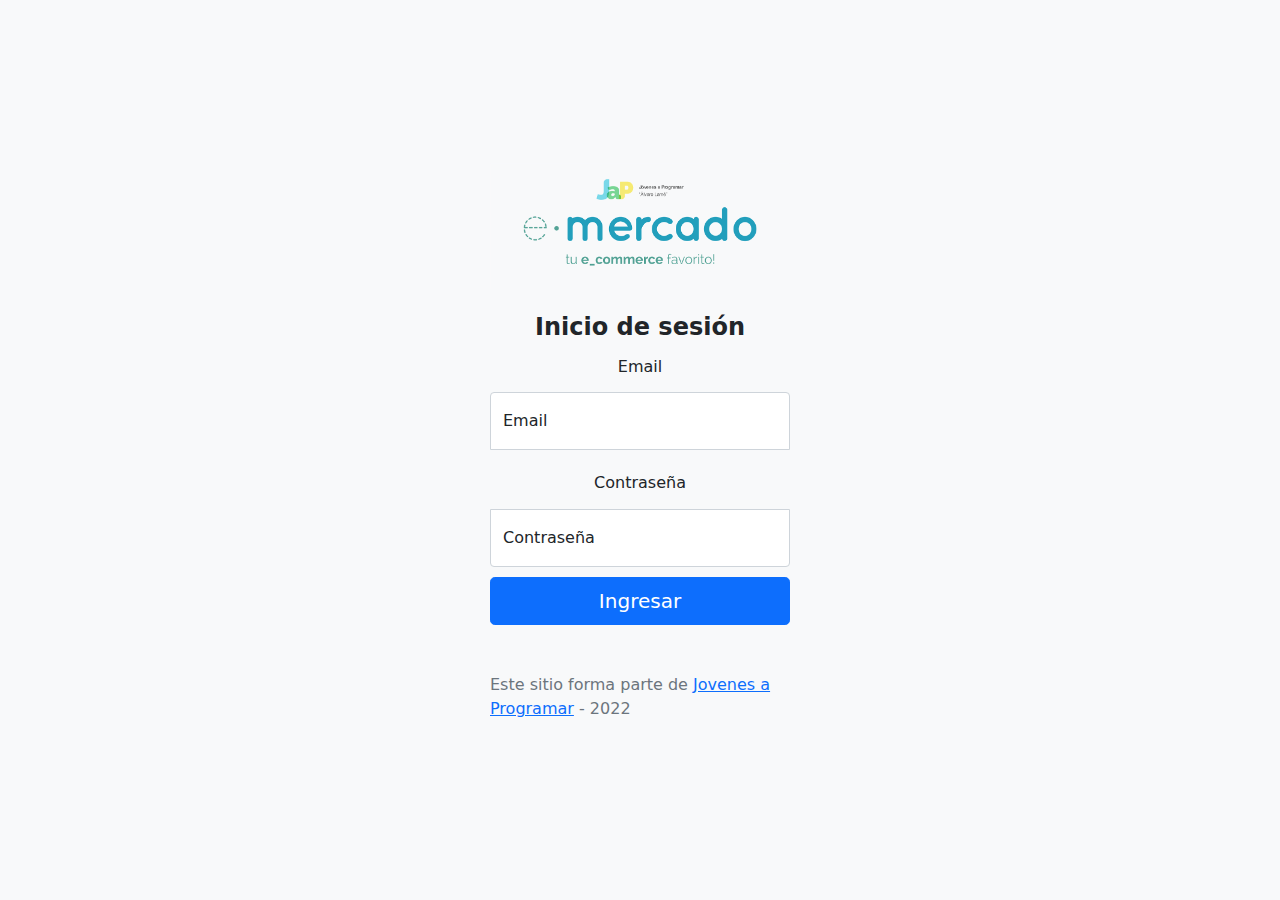
<file: index.html>
<!DOCTYPE html>
<html lang="es">

<head>
  <meta http-equiv="Content-Type" content="text/html; charset=UTF-8">
  <meta name="viewport" content="width=device-width, initial-scale=1, shrink-to-fit=no">
  <!-- <meta name="google-signin-client_id" content="1010575077311-tjocaualuc9atj0fv2v8um5gou06j1lo.apps.googleusercontent.com"> -->

  <title>eMercado - Todo lo que busques está aquí</title>

  <link href="https://fonts.googleapis.com/css?family=Raleway:300,300i,400,400i,700,700i,900,900i" rel="stylesheet">
  <link href="css/bootstrap.min.css" rel="stylesheet">
  <link href="css/login.css" rel="stylesheet">
  <script src="https://apis.google.com/js/platform.js" async defer></script>
</head>

<body>
    <main class="form-signin">
        <form>
          <img class="mb-4" src="img/login.png" alt="" width="300em">
          <h1 class="h4 mb-3 fw-bold text-center">Inicio de sesión</h1>
      
          <h1 class="h6 mb-3 fw-normal text-center">Email</h1>
          <div class="form-floating">
            
            <input type="email" class="form-control input-sm" id="floatingInput" placeholder="name@example.com" onfocusout="emailCheck()">
            <label for="floatingInput">Email</label>
          </div>
          <br/>
          <h1 class="h6 mb-3 fw-normal text-center">Contraseña</h1>
          <div class="form-floating">
            <input type="password" class="form-control input-sm" id="floatingPassword" placeholder="Password" onfocusout="pwdCheck()">
            <label for="floatingPassword">Contraseña</label>
          </div>

          <button class="w-100 btn btn-lg btn-primary" type = 'button' id="subButton">Ingresar</button>
          <!-- <div class="g-signin2" data-onsuccess="onSignIn"></div> -->

          
        </form>
        <p class="mt-5 text-left text-muted">Este sitio forma parte de <a href="https://jovenesaprogramar.edu.uy/" target="_blank">Jovenes a Programar</a> -
            2022</p>
      </main>

  <script src="js/bootstrap.bundle.min.js"></script>
  <script src="js/index.js"></script>
</body>

</html>
</file>
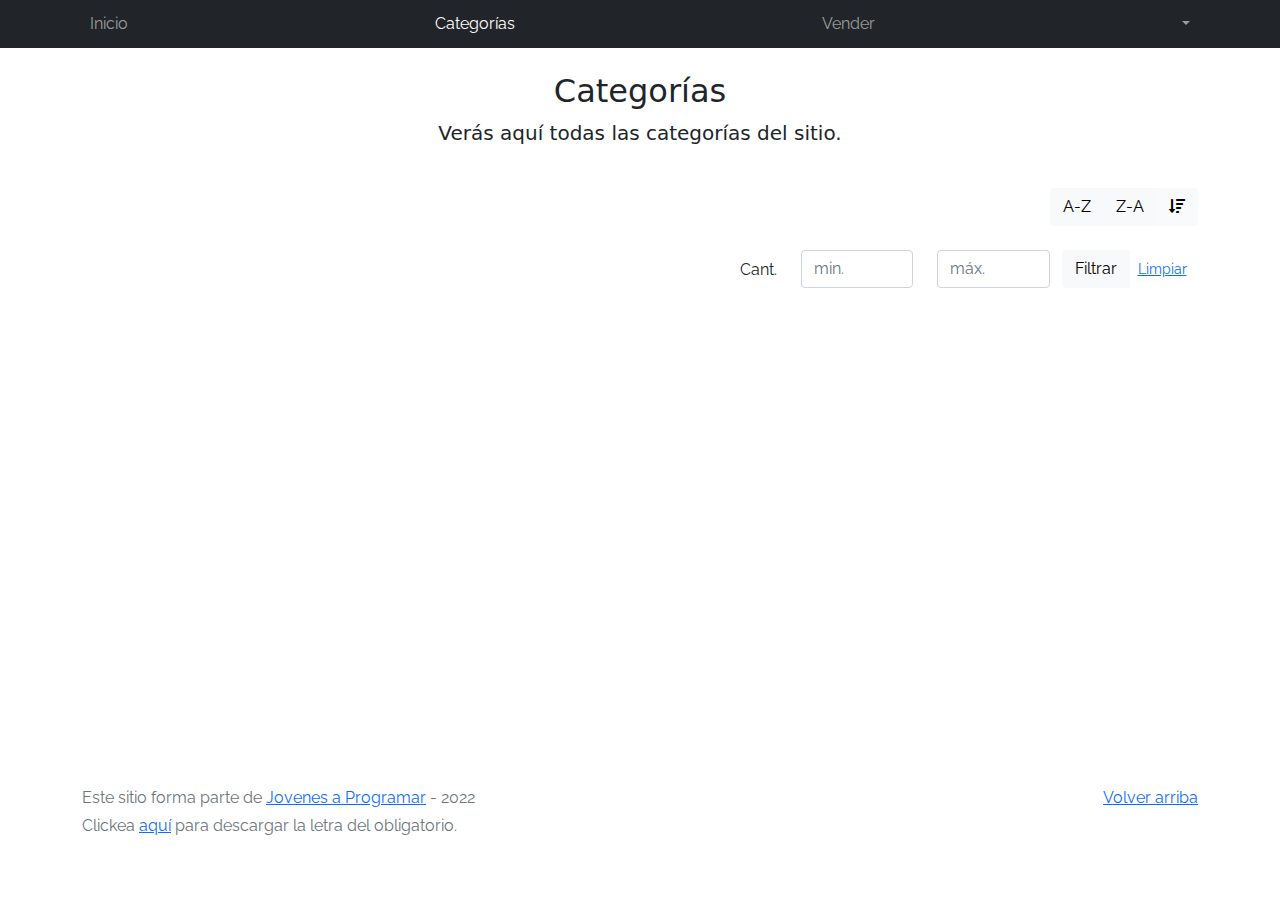
<file: categories.html>
<!DOCTYPE html>
<html lang="es">

<head>
  <meta http-equiv="Content-Type" content="text/html; charset=UTF-8">
  <meta name="viewport" content="width=device-width, initial-scale=1, shrink-to-fit=no">
  <title>eMercado - Todo lo que busques está aquí</title>

  <link href="https://fonts.googleapis.com/css?family=Raleway:300,300i,400,400i,700,700i,900,900i" rel="stylesheet">
  <link href="css/font-awesome.min.css" rel="stylesheet">
  <link href="css/bootstrap.min.css" rel="stylesheet">
  <link href="css/styles.css" rel="stylesheet">
</head>

<body>
  <nav class="navbar navbar-expand-lg navbar-dark bg-dark p-1">
    <div class="container">
      <button class="navbar-toggler" type="button" data-bs-toggle="collapse" data-bs-target="#navbarNav"
        aria-controls="navbarNav" aria-expanded="false" aria-label="Toggle navigation">
        <span class="navbar-toggler-icon"></span>
      </button>
      <div class="collapse navbar-collapse" id="navbarNav">
        <ul class="navbar-nav w-100 justify-content-between">
          <li class="nav-item">
            <a class="nav-link" href="index2.html">Inicio</a>
          </li>
          <li class="nav-item">
            <a class="nav-link active" href="categories.html">Categorías</a>
          </li>
          <li class="nav-item">
            <a class="nav-link" href="sell.html">Vender</a>
          </li>
          <li class="nav-item">
            <button class="navbar-toggler" type="button" data-bs-toggle="collapse" data-bs-target="#navbarNavDarkDropdown" aria-controls="navbarNavDarkDropdown" aria-expanded="false" aria-label="Toggle navigation">
              <span class="navbar-toggler-icon"></span>
            </button>
            <div class="justify-content-end" id="navbarNavDarkDropdown">
              <ul class="navbar-nav">
                  <li class="nav-item dropdown">
                  <a class="nav-link dropdown-toggle" href="#" id="userMenuLink" role="button" data-bs-toggle="dropdown" aria-expanded="false"></a>
                  <ul class="dropdown-menu dropdown-menu-dark " aria-labelledby="userMenuLink">
                      <li><a class="dropdown-item" >Mi carrito</a></li>
                      <li><a class="dropdown-item" >Perfil</a></li>
                      <li><a class="dropdown-item" onclick="logout()" >Cerrar sesión</a></li>
                  </ul>
                  </li>
              </ul>
            </div>
          </li>
        </ul>
      </div>
    </div>
  </nav>
  <main class="pb-5">
    <div class="text-center p-4">
      <h2>Categorías</h2>
      <p class="lead">Verás aquí todas las categorías del sitio.</p>
    </div>
    <div class="container">
      <div class="row">
        <div class="col text-end">
          <div class="btn-group btn-group-toggle mb-4" data-bs-toggle="buttons">
            <input type="radio" class="btn-check" name="options" id="sortAsc">
            <label class="btn btn-light" for="sortAsc">A-Z</label>
            <input type="radio" class="btn-check" name="options" id="sortDesc">
            <label class="btn btn-light" for="sortDesc">Z-A</label>
            <input type="radio" class="btn-check" name="options" id="sortByCount" checked>
            <label class="btn btn-light" for="sortByCount"><i class="fas fa-sort-amount-down mr-1"></i></label>
          </div>
        </div>
      </div>
      <div class="row">
        <div class="col-lg-6 offset-lg-6 col-md-12 mb-1 container">
          <div class="row container p-0 m-0">
            <div class="col">
              <p class="font-weight-normal text-end my-2">Cant.</p>
            </div>
            <div class="col">
              <input class="form-control" type="number" placeholder="min." id="rangeFilterCountMin">
            </div>
            <div class="col">
              <input class="form-control" type="number" placeholder="máx." id="rangeFilterCountMax">
            </div>
            <div class="col-3 p-0">
              <div class="btn-group" role="group">
                <button class="btn btn-light btn-block" id="rangeFilterCount">Filtrar</button>
                <button class="btn btn-link btn-sm" id="clearRangeFilter">Limpiar</button>
              </div>
            </div>
          </div>
        </div>
      </div>
      <div class="row">
        <div class="list-group" id="cat-list-container">
        </div>
      </div>
    </div>
  </main>
  <footer class="text-muted">
    <div class="container">
      <p class="float-end">
        <a href="#">Volver arriba</a>
      </p>
      <p>Este sitio forma parte de <a href="https://jovenesaprogramar.edu.uy/" target="_blank">Jovenes a Programar</a> -
        2022</p>
      <p>Clickea <a target="_blank" href="Letra.pdf">aquí</a> para descargar la letra del obligatorio.</p>
    </div>
  </footer>
  <div id="spinner-wrapper">
    <div class="lds-ring">
      <div></div>
      <div></div>
      <div></div>
      <div></div>
    </div>
  </div>
  <script src="js/bootstrap.bundle.min.js"></script>
  <script src="js/init.js"></script>
  <script src="js/categories.js"></script>
</body>

</html>
</file>
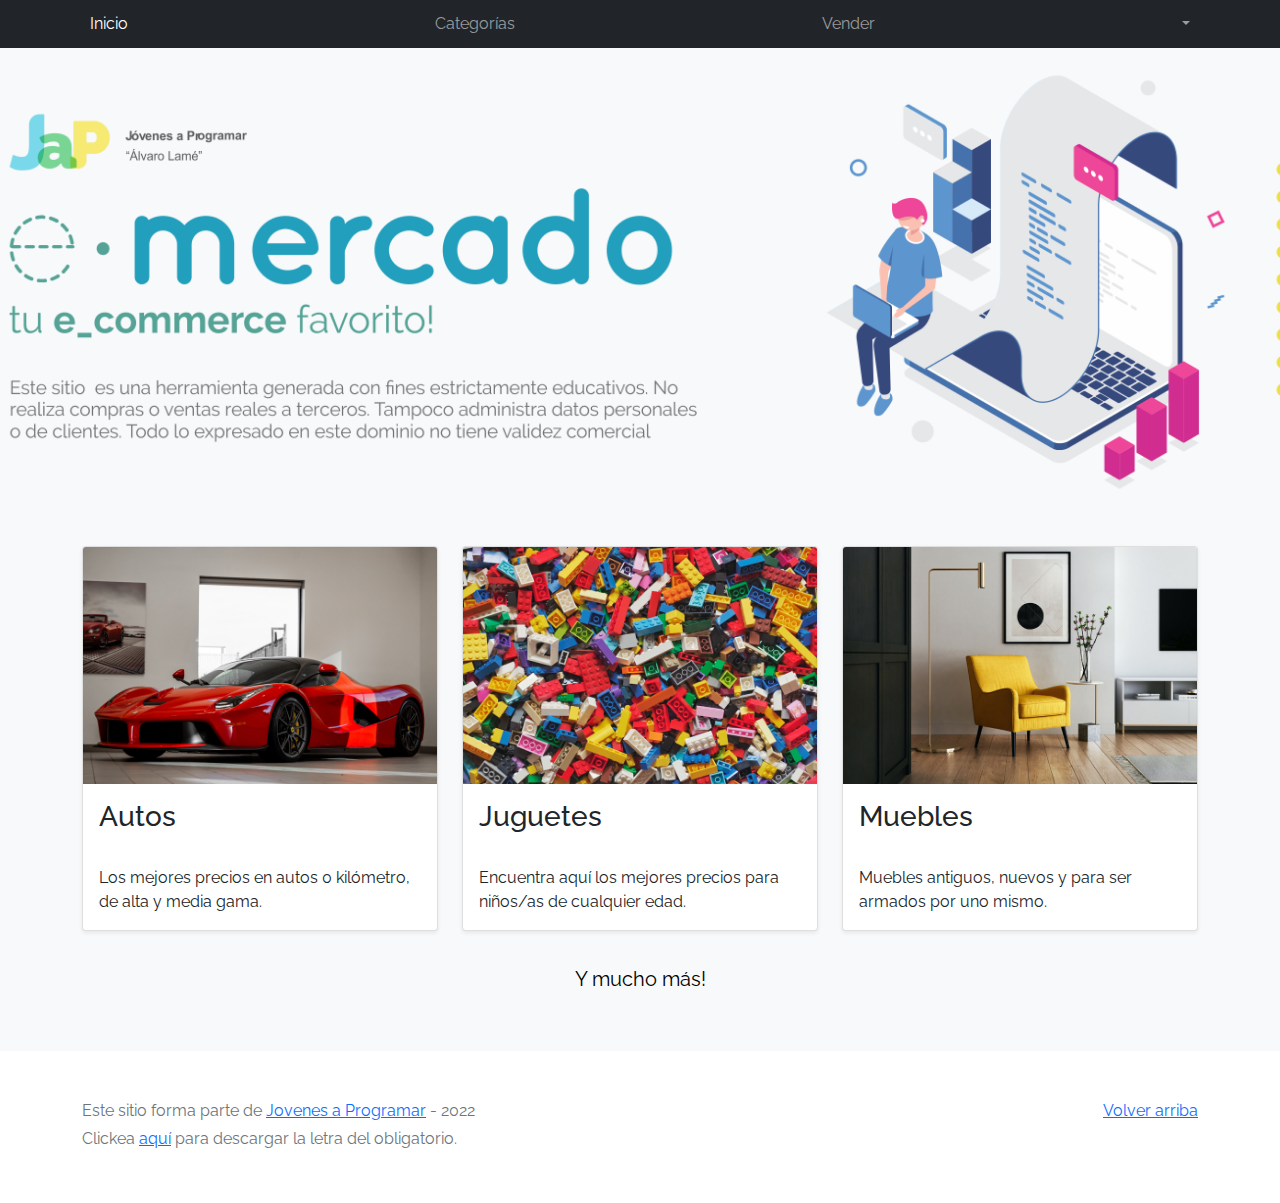
<file: index2.html>
<!DOCTYPE html>
<html lang="es">

<head>
  <meta http-equiv="Content-Type" content="text/html; charset=UTF-8">
  <meta name="viewport" content="width=device-width, initial-scale=1, shrink-to-fit=no">
  <title>eMercado - Todo lo que busques está aquí</title>

  <link href="https://fonts.googleapis.com/css?family=Raleway:300,300i,400,400i,700,700i,900,900i" rel="stylesheet">
  <link href="css/bootstrap.min.css" rel="stylesheet">
  <link href="css/styles.css" rel="stylesheet">
</head>

<body>
  <nav class="navbar navbar-expand-lg navbar-dark bg-dark p-1 ">
    <div class="container ">
      <button class="navbar-toggler" type="button" data-bs-toggle="collapse" data-bs-target="#navbarNav"
        aria-controls="navbarNav" aria-expanded="false" aria-label="Toggle navigation">
        <span class="navbar-toggler-icon"></span>
      </button>
      <div class="collapse navbar-collapse" id="navbarNav">
        <ul class="navbar-nav w-100 justify-content-between">
          <li class="nav-item">
            <a class="nav-link active" href="index2.html">Inicio</a>
          </li>
          <li class="nav-item">
            <a class="nav-link" href="categories.html">Categorías</a>
          </li>
          <li class="nav-item">
            <a class="nav-link" href="sell.html">Vender</a>
          </li>
          <li>
            <button class="navbar-toggler" type="button" data-bs-toggle="collapse" data-bs-target="#navbarNavDarkDropdown" aria-controls="navbarNavDarkDropdown" aria-expanded="false" aria-label="Toggle navigation">
              <span class="navbar-toggler-icon"></span>
            </button>
            <div class="justify-content-end" id="navbarNavDarkDropdown">
              <ul class="navbar-nav">
                  <li class="nav-item dropdown">
                  <a class="nav-link dropdown-toggle" href="#" id="userMenuLink" role="button" data-bs-toggle="dropdown" aria-expanded="false"></a>
                  <ul class="dropdown-menu dropdown-menu-dark " aria-labelledby="userMenuLink">
                      <li><a class="dropdown-item" data-bs-toggle="modal" data-bs-target="#exampleModal" id="userCart" >Mi carrito</a></li>
                      <li><a class="dropdown-item" >Perfil</a></li>
                      <li><a class="dropdown-item" onclick="logout()" >Cerrar sesión</a></li>
                  </ul>
                  </li>
              </ul>
            </div>
          </li>
        </ul>
      </div>
    </div>
  </nav>
    
  <!-- MODAL CARRITO DE COMPRAS -->
  <div class="modal fade" id="exampleModal" tabindex="-1" aria-labelledby="exampleModalLabel" aria-hidden="true">
    <div class="modal-dialog">
      <div class="modal-content">
        <div class="modal-header">
          <h5 class="modal-title text-center" id="exampleModalLabel">Carrito de Compras</h5>
          <button type="button" class="btn-close" data-bs-dismiss="modal" aria-label="Close"></button>
        </div>
        <div class="modal-body">
          <h6>Articulos a comprar</h6>
          <table class="table">
            <thead>
              <tr class="thead-dark">
                <th scope="col"></th>
                <th scope="col">Nombre</th>
                <th scope="col">Costo</th>
                <th scope="col">Cantidad</th>
                <th scope="col">Subtotal</th>
              </tr>
            </thead>
            <tbody id="cartProductsTable">
              <!-- PRODUCTOS A COMPRAR DE USUARIO-->
            </tbody>
        </table>
        <br>
        <h6>Tipo de envio</h6>
        <div class="form-check">
          <input class="form-check-input" type="radio" name="exampleRadios" id="exampleRadios1" value="option1" checked>
          <label class="form-check-label" for="exampleRadios1">
            Premium 2 a 5 días (15%)
          </label>
        </div>
        <div class="form-check">
          <input class="form-check-input" type="radio" name="exampleRadios" id="exampleRadios2" value="option2">
          <label class="form-check-label" for="exampleRadios2">
            Express 5 a 8 días (7%)
          </label>
        </div>
        <div class="form-check">
          <input class="form-check-input" type="radio" name="exampleRadios" id="exampleRadios3" value="option3">
          <label class="form-check-label" for="exampleRadios3">
            Standard 12 a 15 días (5%)
          </label>
        </div>
        <br>
        <h6>Dirección de Envío</h6>
          <form>
            <div class="form-row">
              <div class="form-group col-md-6">
                <label for="inputEmail4">Calle</label>
                <input type="email" class="form-control" id="inputEmail4" placeholder="Bvar XXXXX">
              </div>
              <div class="form-group col-md-6">
                <label for="inputPassword4">Número</label>
                <input type="number" class="form-control" id="inputPassword4" placeholder="1234">
              </div>
            </div>
            <div class="form-group col-md-6">
              <label for="inputAddress">Esquina</label>
              <input type="text" class="form-control" id="inputAddress" placeholder="Av XXXX">
            </div>

          </form>

        </div>
        <div class="modal-footer">
          <button type="button" class="btn btn-secondary" data-bs-dismiss="modal">Volver</button>
          <button type="button" class="btn btn-primary" onclick="Swal.fire(
            'Compras realizadas!',
            'Muchas gracias!',
            'success'
          )">Confirmar</button>
        </div>
      </div>
    </div>
  </div>

  
  <main>
    <div class="jumbotron text-center"></div>
    <div class="album py-5 bg-light">
      <div class="container">
        <div class="row">
          <div class="col-md-4">
            <div class="card mb-4 shadow-sm custom-card cursor-active" id="autos">
              <img class="bd-placeholder-img card-img-top" src="img/cars_index.jpg"
                alt="Imgagen representativa de la categoría 'Autos'">
              <h3 class="m-3">Autos</h3>
              <div class="card-body">
                <p class="card-text">Los mejores precios en autos 0 kilómetro, de alta y media gama.</p>
              </div>
            </div>
          </div>
          <div class="col-md-4">
            <div class="card mb-4 shadow-sm custom-card cursor-active" id="juguetes">
              <img class="bd-placeholder-img card-img-top" src="img/toys_index.jpg"
                alt="Imgagen representativa de la categoría 'Juguetes'">
              <h3 class="m-3">Juguetes</h3>
              <div class="card-body">
                <p class="card-text">Encuentra aquí los mejores precios para niños/as de cualquier edad.</p>
              </div>
            </div>
          </div>
          <div class="col-md-4">
            <div class="card mb-4 shadow-sm custom-card cursor-active" id="muebles">
              <img class="bd-placeholder-img card-img-top" src="img/furniture_index.jpg"
                alt="Imgagen representativa de la categoría 'Muebles'">
              <h3 class="m-3">Muebles</h3>
              <div class="card-body">
                <p class="card-text">Muebles antiguos, nuevos y para ser armados por uno mismo.</p>
              </div>
            </div>
          </div>
        </div>
        <div class="row">
          <a class="btn btn-light btn-lg btn-block" href="categories.html">Y mucho más!</a>
        </div>
      </div>
    </div>
  </main>
  <footer class="text-muted">
    <div class="container">
      <p class="float-end">
        <a href="#">Volver arriba</a>
      </p>
      <p>Este sitio forma parte de <a href="https://jovenesaprogramar.edu.uy/" target="_blank">Jovenes a Programar</a> -
        2022</p>
      <p>Clickea <a target="_blank" href="Letra.pdf">aquí</a> para descargar la letra del obligatorio.</p>
    </div>
  </footer>
  <script src="js/bootstrap.bundle.min.js"></script>
  <script src="js/sweetalert2.all.min.js"></script>
  <script src="js/index2.js"></script>
  <script src="js/init.js"></script>
</body>

</html>
</file>
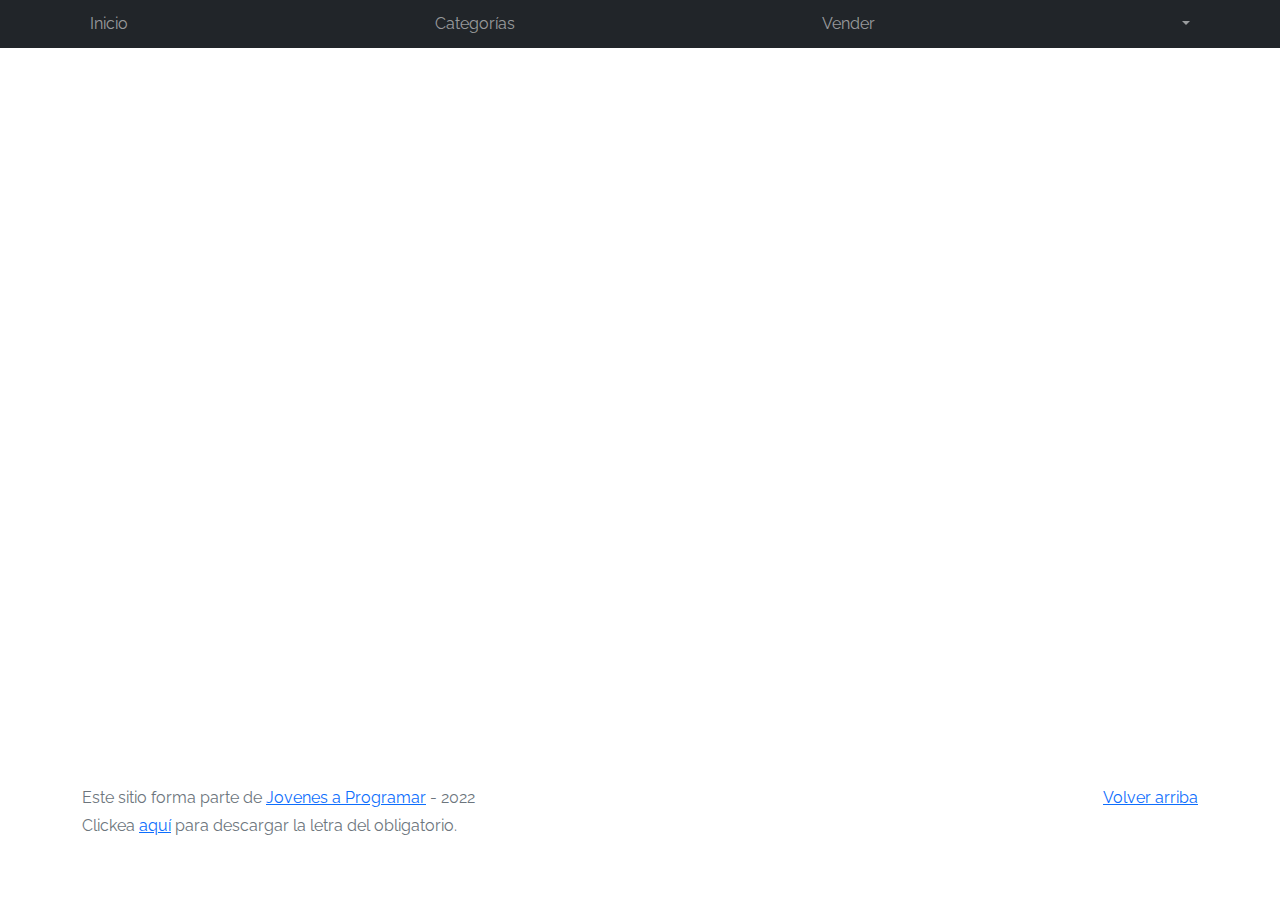
<file: product-info.html>
<!DOCTYPE html>
<html lang="es">

<head>
  <meta http-equiv="Content-Type" content="text/html; charset=UTF-8">
  <meta name="viewport" content="width=device-width, initial-scale=1, shrink-to-fit=no">
  <title>eMercado - Todo lo que busques está aquí</title>

  <link href="https://fonts.googleapis.com/css?family=Raleway:300,300i,400,400i,700,700i,900,900i" rel="stylesheet">
  <link href="css/font-awesome.min.css" rel="stylesheet">
  <link href="css/bootstrap.min.css" rel="stylesheet">
  <link href="css/styles.css" rel="stylesheet">
</head>

<body>
  <nav class="navbar navbar-expand-lg navbar-dark bg-dark p-1">
    <div class="container">
      <button class="navbar-toggler" type="button" data-bs-toggle="collapse" data-bs-target="#navbarNav"
        aria-controls="navbarNav" aria-expanded="false" aria-label="Toggle navigation">
        <span class="navbar-toggler-icon"></span>
      </button>
      <div class="collapse navbar-collapse" id="navbarNav">
        <ul class="navbar-nav w-100 justify-content-between">
          <li class="nav-item">
            <a class="nav-link" href="index.html">Inicio</a>
          </li>
          <li class="nav-item">
            <a class="nav-link" href="categories.html">Categorías</a>
          </li>
          <li class="nav-item">
            <a class="nav-link" href="sell.html">Vender</a>
          </li>
          <li class="nav-item">
            <button class="navbar-toggler" type="button" data-bs-toggle="collapse" data-bs-target="#navbarNavDarkDropdown" aria-controls="navbarNavDarkDropdown" aria-expanded="false" aria-label="Toggle navigation">
              <span class="navbar-toggler-icon"></span>
            </button>
            <div class="justify-content-end" id="navbarNavDarkDropdown">
              <ul class="navbar-nav">
                  <li class="nav-item dropdown">
                  <a class="nav-link dropdown-toggle" href="#" id="userMenuLink" role="button" data-bs-toggle="dropdown" aria-expanded="false"></a>
                  <ul class="dropdown-menu dropdown-menu-dark " aria-labelledby="userMenuLink">
                    <li><a class="dropdown-item" data-bs-toggle="modal" data-bs-target="#exampleModal" id="userCart" >Mi carrito</a></li>
                    <li><a class="dropdown-item" >Perfil</a></li>
                      <li><a class="dropdown-item" onclick="logout()" >Cerrar sesión</a></li>
                  </ul>
                  </li>
              </ul>
            </div>
          </li>
        </ul>
      </div>
    </div>
  </nav>

  <!-- MODAL CARRITO DE COMPRAS -->
  <div class="modal fade" id="exampleModal" tabindex="-1" aria-labelledby="exampleModalLabel" aria-hidden="true">
    <div class="modal-dialog">
      <div class="modal-content">
        <div class="modal-header">
          <h5 class="modal-title text-center" id="exampleModalLabel">Carrito de Compras</h5>
          <button type="button" class="btn-close" data-bs-dismiss="modal" aria-label="Close"></button>
        </div>
        <div class="modal-body">
          <h6>Articulos a comprar</h6>
          <table class="table">
            <thead>
              <tr class="thead-dark">
                <th scope="col"></th>
                <th scope="col">Nombre</th>
                <th scope="col">Costo</th>
                <th scope="col">Cantidad</th>
                <th scope="col">Subtotal</th>
              </tr>
            </thead>
            <tbody id="cartProductsTable">
              <!-- PRODUCTOS A COMPRAR DE USUARIO-->
            </tbody>
        </table>
        <br>

        <h6>Tipo de envio</h6>
        <div class="form-check">
          <input class="form-check-input" type="radio" name="exampleRadios" id="exampleRadios1" value="option1" checked>
          <label class="form-check-label" for="exampleRadios1">
            Premium 2 a 5 días (15%)
          </label>
        </div>
        <div class="form-check">
          <input class="form-check-input" type="radio" name="exampleRadios" id="exampleRadios2" value="option2">
          <label class="form-check-label" for="exampleRadios2">
            Express 5 a 8 días (7%)
          </label>
        </div>
        <div class="form-check">
          <input class="form-check-input" type="radio" name="exampleRadios" id="exampleRadios3" value="option3">
          <label class="form-check-label" for="exampleRadios3">
            Standard 12 a 15 días (5%)
          </label>
        </div>
        <br>
        <h6>Dirección de Envío</h6>
          <form>
            <div class="form-row">
              <div class="form-group col-md-6">
                <label for="inputEmail4">Calle</label>
                <input type="email" class="form-control" id="inputEmail4" placeholder="Bvar XXXXX">
              </div>
              <div class="form-group col-md-6">
                <label for="inputPassword4">Número</label>
                <input type="number" class="form-control" id="inputPassword4" placeholder="1234">
              </div>
            </div>
            <div class="form-group col-md-6">
              <label for="inputAddress">Esquina</label>
              <input type="text" class="form-control" id="inputAddress" placeholder="Av XXXX">
            </div>

          </form>

        </div>
        <div class="modal-footer">
          <button type="button" class="btn btn-secondary" data-bs-dismiss="modal">Volver</button>
          <button type="button" class="btn btn-primary" onclick="Swal.fire(
            'Compras realizadas!',
            'Muchas gracias!',
            'success'
          )">Confirmar</button>
        </div>
      </div>
    </div>
  </div>
  
  <main class="pb-5 container">

  </main>
  <footer class="text-muted">
    <div class="container">
      <p class="float-end">
        <a href="#">Volver arriba</a>
      </p>
      <p>Este sitio forma parte de <a href="https://jovenesaprogramar.edu.uy/" target="_blank">Jovenes a Programar</a> -
        2022</p>
      <p>Clickea <a target="_blank" href="Letra.pdf">aquí</a> para descargar la letra del obligatorio.</p>
    </div>
  </footer>
  <div id="spinner-wrapper">
    <div class="lds-ring">
      <div></div>
      <div></div>
      <div></div>
      <div></div>
    </div>
  </div>
  <script src="js/bootstrap.bundle.min.js"></script>
  <script src="js/sweetalert2.all.min.js"></script>
  <script src="js/init.js"></script>
  <script src="js/product-info.js"></script>
</body>

</html>
</file>
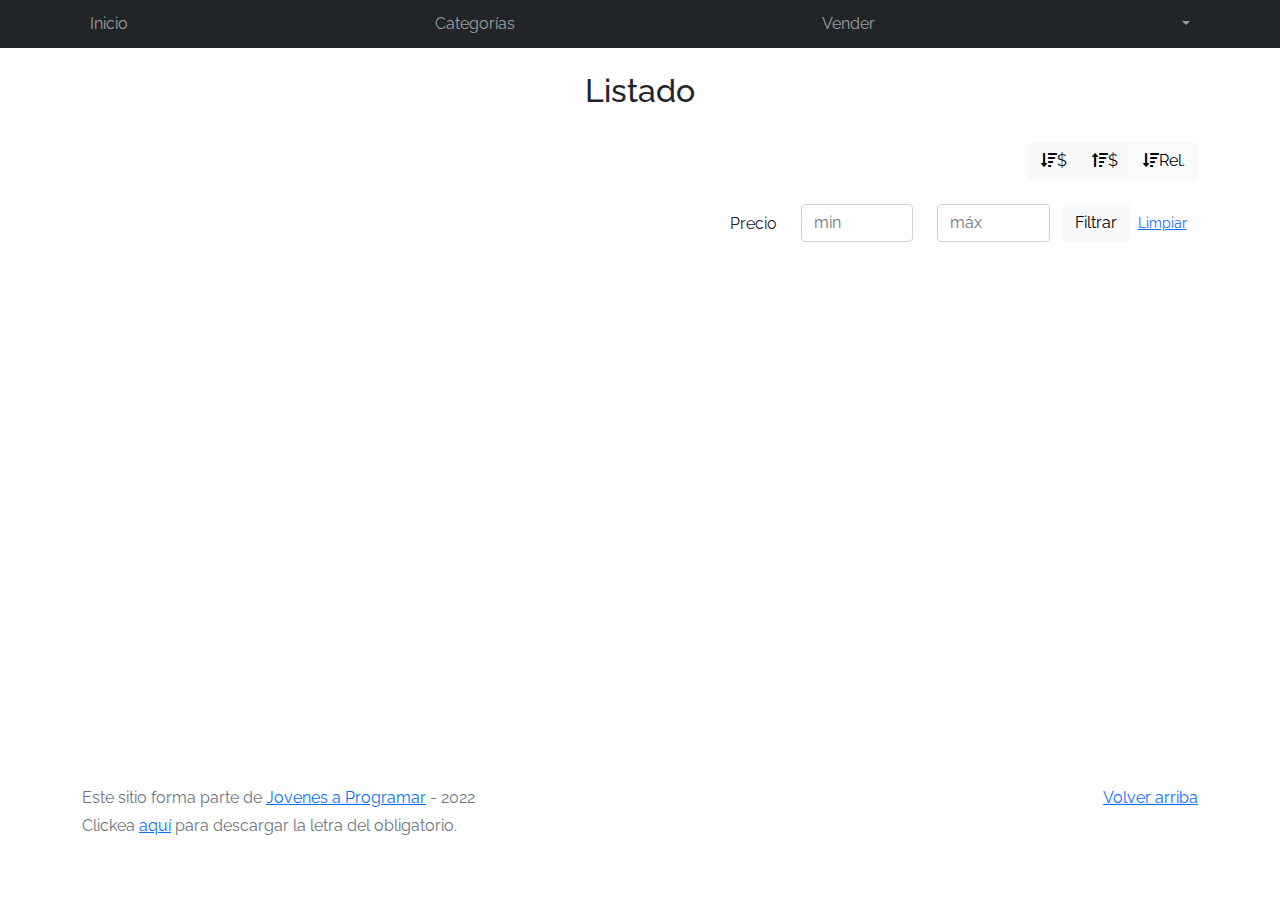
<file: products.html>
<!DOCTYPE html>
<html lang="es">

<head>
  <meta http-equiv="Content-Type" content="text/html; charset=UTF-8">
  <meta name="viewport" content="width=device-width, initial-scale=1, shrink-to-fit=no">
  <title>eMercado - Todo lo que busques está aquí</title>

  <link href="https://fonts.googleapis.com/css?family=Raleway:300,300i,400,400i,700,700i,900,900i" rel="stylesheet">
  <link href="css/font-awesome.min.css" rel="stylesheet">
  <link href="css/bootstrap.min.css" rel="stylesheet">
  <link href="css/styles.css" rel="stylesheet">
</head>

<body>
  <nav class="navbar navbar-expand-lg navbar-dark bg-dark p-1">
    <div class="container">
      <button class="navbar-toggler" type="button" data-bs-toggle="collapse" data-bs-target="#navbarNav"
        aria-controls="navbarNav" aria-expanded="false" aria-label="Toggle navigation">
        <span class="navbar-toggler-icon"></span>
      </button>
      <div class="collapse navbar-collapse" id="navbarNav">
        <ul class="navbar-nav w-100 justify-content-between">
          <li class="nav-item">
            <a class="nav-link" href="index2.html">Inicio</a>
          </li>
          <li class="nav-item">
            <a class="nav-link" href="categories.html">Categorías</a>
          </li>
          <li class="nav-item">
            <a class="nav-link" href="sell.html">Vender</a>
          </li>
          <li class="nav-item">
            <button class="navbar-toggler" type="button" data-bs-toggle="collapse" data-bs-target="#navbarNavDarkDropdown" aria-controls="navbarNavDarkDropdown" aria-expanded="false" aria-label="Toggle navigation">
              <span class="navbar-toggler-icon"></span>
            </button>
            <div class="justify-content-end" id="navbarNavDarkDropdown">
              <ul class="navbar-nav">
                  <li class="nav-item dropdown">
                  <a class="nav-link dropdown-toggle" href="#" id="userMenuLink" role="button" data-bs-toggle="dropdown" aria-expanded="false"></a>
                  <ul class="dropdown-menu dropdown-menu-dark " aria-labelledby="userMenuLink">
                      <li><a class="dropdown-item" data-bs-toggle="modal" data-bs-target="#exampleModal" id="userCart" >Mi carrito</a></li>
                      <li><a class="dropdown-item" >Perfil</a></li>
                      <li><a class="dropdown-item" onclick="logout()" >Cerrar sesión</a></li>
                  </ul>
                  </li>
              </ul>
            </div>
          </li>
        </ul>
      </div>
    </div>
  </nav>

  <!-- MODAL CARRITO DE COMPRAS -->
  <div class="modal fade" id="exampleModal" tabindex="-1" aria-labelledby="exampleModalLabel" aria-hidden="true">
    <div class="modal-dialog">
      <div class="modal-content">
        <div class="modal-header">
          <h5 class="modal-title text-center" id="exampleModalLabel">Carrito de Compras</h5>
          <button type="button" class="btn-close" data-bs-dismiss="modal" aria-label="Close"></button>
        </div>
        <div class="modal-body">
          <h6>Articulos a comprar</h6>
          <table class="table">
            <thead>
              <tr class="thead-dark">
                <th scope="col"></th>
                <th scope="col">Nombre</th>
                <th scope="col">Costo</th>
                <th scope="col">Cantidad</th>
                <th scope="col">Subtotal</th>
              </tr>
            </thead>
            <tbody id="cartProductsTable">
              <!-- PRODUCTOS A COMPRAR DE USUARIO-->
            </tbody>
        </table>
        <br>
        <h6>Tipo de envio</h6>
        <div class="form-check">
          <input class="form-check-input" type="radio" name="exampleRadios" id="exampleRadios1" value="option1" checked>
          <label class="form-check-label" for="exampleRadios1">
            Premium 2 a 5 días (15%)
          </label>
        </div>
        <div class="form-check">
          <input class="form-check-input" type="radio" name="exampleRadios" id="exampleRadios2" value="option2">
          <label class="form-check-label" for="exampleRadios2">
            Express 5 a 8 días (7%)
          </label>
        </div>
        <div class="form-check">
          <input class="form-check-input" type="radio" name="exampleRadios" id="exampleRadios3" value="option3">
          <label class="form-check-label" for="exampleRadios3">
            Standard 12 a 15 días (5%)
          </label>
        </div>
        <br>
        <h6>Dirección de Envío</h6>
          <form>
            <div class="form-row">
              <div class="form-group col-md-6">
                <label for="inputEmail4">Calle</label>
                <input type="email" class="form-control" id="inputEmail4" placeholder="Bvar XXXXX">
              </div>
              <div class="form-group col-md-6">
                <label for="inputPassword4">Número</label>
                <input type="number" class="form-control" id="inputPassword4" placeholder="1234">
              </div>
            </div>
            <div class="form-group col-md-6">
              <label for="inputAddress">Esquina</label>
              <input type="text" class="form-control" id="inputAddress" placeholder="Av XXXX">
            </div>

          </form>

        </div>
        <div class="modal-footer">
          <button type="button" class="btn btn-secondary" data-bs-dismiss="modal">Volver</button>
          <button type="button" class="btn btn-primary" onclick="Swal.fire(
            'Compras realizadas!',
            'Muchas gracias!',
            'success'
          )">Confirmar</button>
        </div>
      </div>
    </div>
  </div>
  
  <main class="pb-5 container">
    <div class="text-center p-4">
      <h2>Listado</h2>
    </div>
    <div class="row">
      <div class="col text-end">
        <div class="btn-group btn-group-toggle mb-4" data-bs-toggle="buttons">
          <input type="radio" class="btn-check" name="options" id="sortAsc">
          <label class="btn btn-light" for="sortAsc"><i class="fas fa-sort-amount-down mr-1"></i>$</label>
          <input type="radio" class="btn-check" name="options" id="sortDesc">
          <label class="btn btn-light" for="sortDesc"><i class="fas fa-sort-amount-up mr-1"></i>$</label>
          <input type="radio" class="btn-check" name="options" id="sortRev" checked>
          <label class="btn btn-light" for="sortRev"><i class="fas fa-sort-amount-down mr-1"></i>Rel.</label>
        </div>
      </div>
    </div>
    <div class="row">
      <div class="col-lg-6 offset-lg-6 col-md-12 mb-1 container">
        <div class="row container p-0 m-0">
          <div class="col">
            <p class="font-weight-normal text-end my-2">Precio</p>
          </div>
          <div class="col">
            <input class="form-control" type="number" placeholder="min" id="minPrice">
          </div>
          <div class="col">
            <input class="form-control" type="number" placeholder="máx" id="maxPrice">
          </div>
          <div class="col-3 p-0">
            <div class="btn-group" role="group">
              <button class="btn btn-light btn-block" id="priceFilter">Filtrar</button>
              <button class="btn btn-link btn-sm" id="clearFilter">Limpiar</button>
            </div>
          </div>
        </div>
      </div>
    </div>
    <div class="container">
      <div class="row">
        <div class="list-group" id="cat-list-container">

        </div>
      </div>
    </div>
  </main>
  <footer class="text-muted">
    <div class="container">
      <p class="float-end">
        <a href="#">Volver arriba</a>
      </p>
      <p>Este sitio forma parte de <a href="https://jovenesaprogramar.edu.uy/" target="_blank">Jovenes a Programar</a> -
        2022</p>
      <p>Clickea <a target="_blank" href="Letra.pdf">aquí</a> para descargar la letra del obligatorio.</p>
    </div>
  </footer>
  <div id="spinner-wrapper">
    <div class="lds-ring">
      <div></div>
      <div></div>
      <div></div>
      <div></div>
    </div>
  </div>
  <script src="js/bootstrap.bundle.min.js"></script>
  <script src="js/sweetalert2.all.min.js"></script>
  <script src="js/init.js"></script>
  <script src="js/products.js"></script>
</body>

</html>
</file>
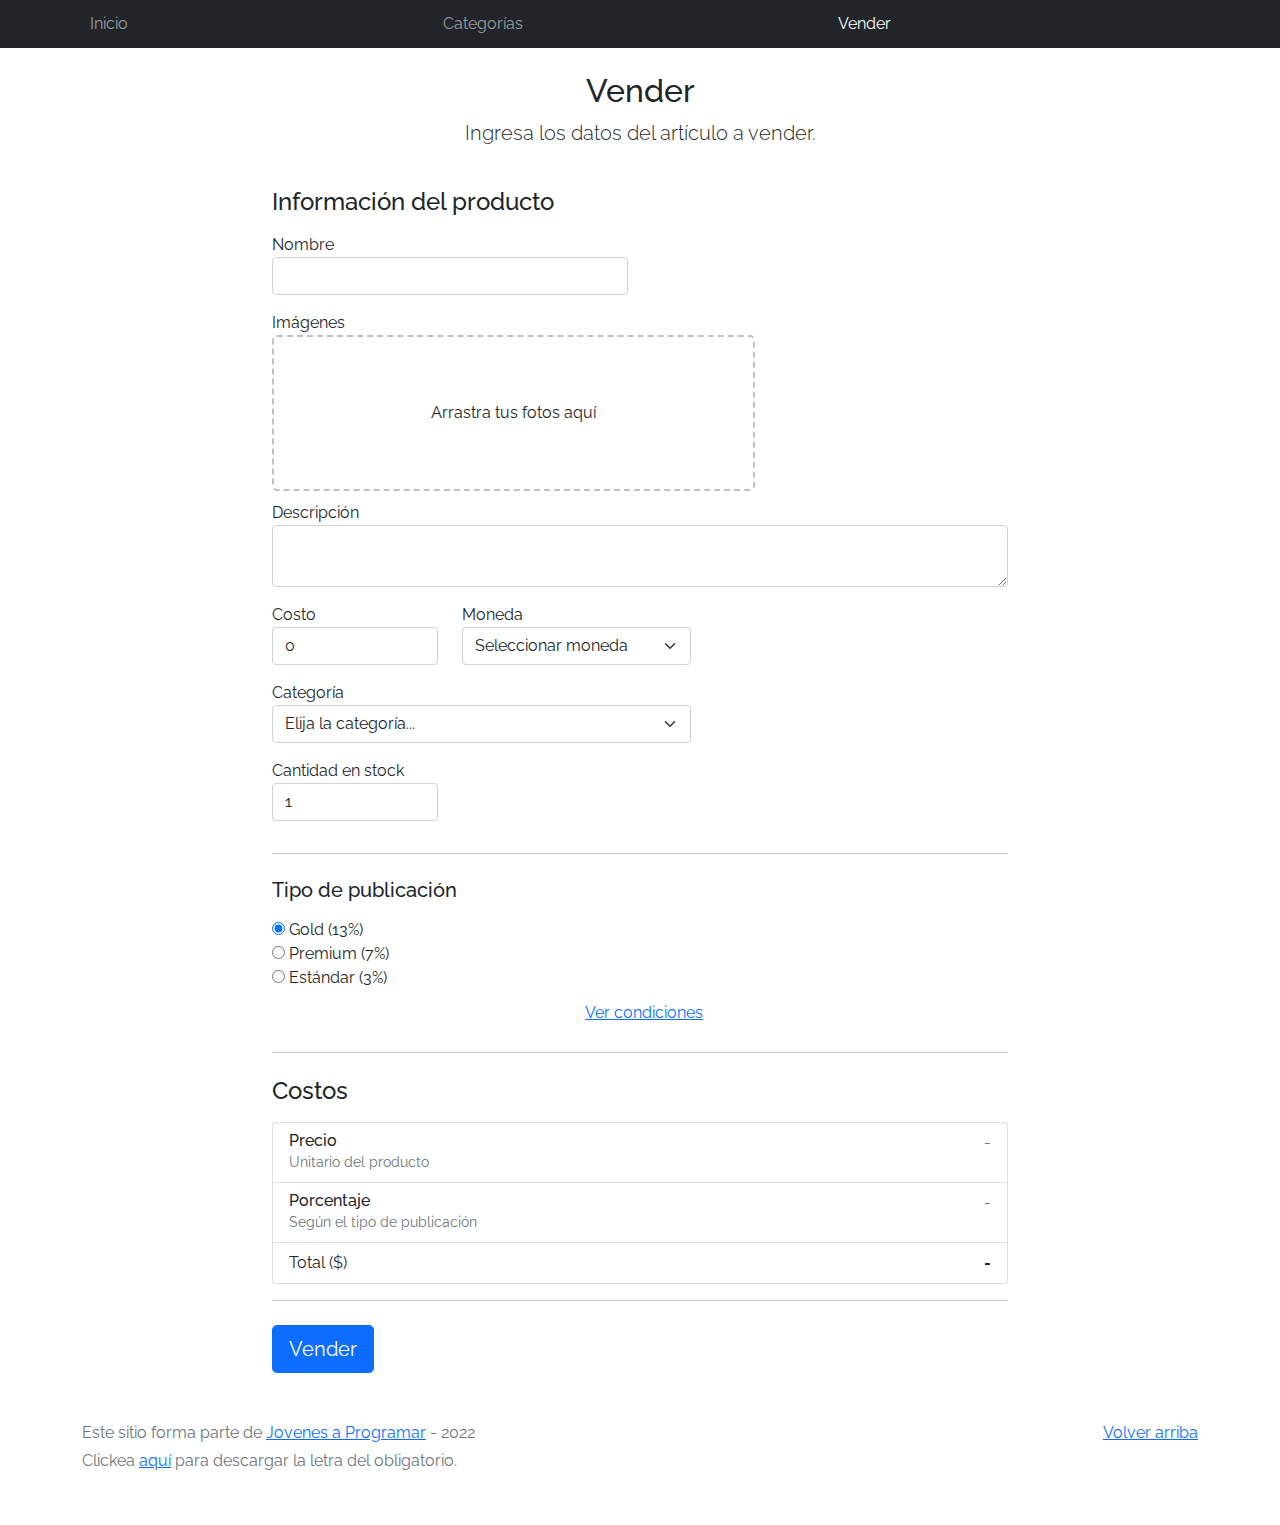
<file: sell.html>
<!DOCTYPE html>
<html lang="es">

<head>
  <meta http-equiv="Content-Type" content="text/html; charset=UTF-8">
  <meta name="viewport" content="width=device-width, initial-scale=1, shrink-to-fit=no">
  <title>eMercado - Todo lo que busques está aquí</title>
  <link href="https://fonts.googleapis.com/css?family=Raleway:300,300i,400,400i,700,700i,900,900i" rel="stylesheet">
  <link href="css/bootstrap.min.css" rel="stylesheet">
  <link href="css/dropzone.css" rel="stylesheet">
  <link href="css/styles.css" rel="stylesheet">
</head>

<body>
  <nav class="navbar navbar-expand-lg navbar-dark bg-dark p-1">
    <div class="container">
      <button class="navbar-toggler" type="button" data-bs-toggle="collapse" data-bs-target="#navbarNav"
        aria-controls="navbarNav" aria-expanded="false" aria-label="Toggle navigation">
        <span class="navbar-toggler-icon"></span>
      </button>
      <div class="collapse navbar-collapse" id="navbarNav">
        <ul class="navbar-nav w-100 justify-content-between">
          <li class="nav-item">
            <a class="nav-link" href="index2.html">Inicio</a>
          </li>
          <li class="nav-item">
            <a class="nav-link" href="categories.html">Categorías</a>
          </li>
          <li class="nav-item">
            <a class="nav-link active" href="sell.html">Vender</a>
          </li>
          <li class="nav-item">
          </li>
        </ul>
      </div>
    </div>
  </nav>
  <div class="container">
    <div class="text-center p-4">
      <h2>Vender</h2>
      <p class="lead">Ingresa los datos del artículo a vender.</p>
    </div>
    <div class="row justify-content-md-center">
      <div class="col-md-8 order-md-1">
        <h4 class="mb-3">Información del producto</h4>
        <form class="needs-validation" id="sell-info">
          <div class="row">
            <div class="col-md-6 mb-3">
              <label for="productName">Nombre</label>
              <input type="text" class="form-control" id="productName" value="" name="productName">
              <div class="invalid-feedback">
                Ingresa un nombre
              </div>
            </div>
          </div>
          <div class="row">
            <div class="col-md-8 order-md-1">
              <label>Imágenes</label>
              <div class="needsclick dz-clickable" id="file-upload">
                <div class="dz-message needsclick">
                  Arrastra tus fotos aquí<br>
                </div>
              </div>
            </div>
          </div>
          <div class="row">
            <div class="col-md-12 mb-3">
              <label for="productDescription">Descripción</label>
              <textarea name="productDescription" class="form-control" id="productDescription"></textarea>
            </div>
          </div>
          <div class="row">
            <div class="col-md-3 mb-3">
              <label for="productCostInput">Costo</label>
              <input type="number" name="productCostInput" class="form-control" id="productCostInput" placeholder="" required="" value="0"
                min="0">
              <div class="invalid-feedback">
                El costo debe ser mayor que 0.
              </div>
            </div>
            <div class="col-md-4 mb-3">
              <label for="productCurrency">Moneda</label>
              <select name="productCurrency" class="form-select custom-select d-block w-100" id="productCurrency" required>
                <option value="" hidden selected>Seleccionar moneda</option>
                <option>Pesos Uruguayos (UYU)</option>
                <option>Dólares (USD)</option>
              </select>
              <div class="invalid-feedback">
                Ingresa una categoría válida.
              </div>
            </div>
          </div>
          <div class="row">
            <div class="col-md-7 mb-3">
              <label for="productCategory">Categoría</label>
              <select name="productCategory" class="custom-select form-select d-block w-100" id="productCategory">
                <option value="">Elija la categoría...</option>
                <option>Autos</option>
                <option>Juguetes</option>
                <option>Muebles</option>
                <option>Herramientas</option>
                <option>Computadoras</option>
                <option>Vestimenta</option>
              </select>
              <div class="invalid-feedback">
                Por favor ingresa una categoría válida.
              </div>
            </div>
          </div>
          <div class="row">
            <div class="col-md-3 mb-3">
              <label for="productCountInput">Cantidad en stock</label>
              <input type="number" name="productCountInput" class="form-control" id="productCountInput"  required value="1"
                min="0">
              <div class="invalid-feedback">
                La cantidad es requerida.
              </div>
            </div>
          </div>
          <hr class="mb-4">
          <h5 class="mb-3">Tipo de publicación</h5>
          <div class="d-block my-3">
            <div class="custom-control custom-radio">
              <input id="goldradio" name="publicationType" type="radio" class="custom-control-input" checked=""
                required="">
              <label class="custom-control-label" for="goldradio">Gold (13%)</label>
            </div>
            <div class="custom-control custom-radio">
              <input id="premiumradio" name="publicationType" type="radio" class="custom-control-input" required="">
              <label class="custom-control-label" for="premiumradio">Premium (7%)</label>
            </div>
            <div class="custom-control custom-radio">
              <input id="standardradio" name="publicationType" type="radio" class="custom-control-input" required="">
              <label class="custom-control-label" for="standardradio">Estándar (3%)</label>
            </div>
            <div class="row">
              <button type="button" class="m-1 btn btn-link" data-bs-toggle="modal"
                data-bs-target="#contidionsModal">Ver
                condiciones</button>
            </div>
          </div>
          <hr class="mb-4">
          <h4 class="mb-3">Costos</h4>
          <ul class="list-group mb-3">
            <li class="list-group-item d-flex justify-content-between lh-condensed">
              <div>
                <h6 class="my-0">Precio</h6>
                <small class="text-muted">Unitario del producto</small>
              </div>
              <span class="text-muted" id="productCostText">-</span>
            </li>
            <li class="list-group-item d-flex justify-content-between lh-condensed">
              <div>
                <h6 class="my-0">Porcentaje</h6>
                <small class="text-muted">Según el tipo de publicación</small>
              </div>
              <span class="text-muted" id="comissionText">-</span>
            </li>
            <li class="list-group-item d-flex justify-content-between">
              <span>Total ($)</span>
              <strong id="totalCostText">-</strong>
            </li>
          </ul>
          <hr class="mb-4">
          <button class="btn btn-primary btn-lg" type="submit">Vender</button>
        </form>
      </div>
    </div>
  </div>
  <footer class="text-muted">
    <div class="container">
      <p class="float-end">
        <a href="#">Volver arriba</a>
      </p>
      <p>Este sitio forma parte de <a href="https://jovenesaprogramar.edu.uy/" target="_blank">Jovenes a Programar</a> -
        2022</p>
      <p>Clickea <a target="_blank" href="Letra.pdf">aquí</a> para descargar la letra del obligatorio.</p>
    </div>
  </footer>

  <div class="alert alert-primary-dismissible fade" id="alertResult" role="alert">
    <span id="resultSpan"></span>
  </div>

  <div class="modal fade" tabindex="-1" role="dialog" id="contidionsModal">
    <div class="modal-dialog" role="document">
      <div class="modal-content">
        <div class="modal-header">
          <h5 class="modal-title">Condiciones de publicación</h5>
        </div>
        <div class="modal-body">
          <div class="container">
            <div class="row">
              <h5 class="text-warning">Gold (13%)</h5>
              <p class="muted text-justify">Tu producto se verá de forma promocionada en portada, además de las
                condiciones de Premium y Estándar.</p>
            </div>
            <hr>
            <div class="row">
              <h5 class="text-primary">Premium (7%)</h5>
              <p class="muted text-justify">Se mostrará el producto en los primeros lugares de resultados de búsqueda,
                así cómo cuando se ingrese a la categoría que pertenezca.</p>
            </div>
            <hr>
            <div class="row">
              <h5 class="text-secondary">Estándar (3%)</h5>
              <p class="muted text-justify">El producto se listará en la categoría correspondiente, así como en los
                resultados de búsquedas que coincidan con las palabras claves en el nombre.</p>
            </div>
          </div>
        </div>
        <div class="modal-footer">
          <button type="button" class="btn btn-primary" data-bs-dismiss="modal">Cerrar</button>
        </div>
      </div>
    </div>
  </div>
  <div id="spinner-wrapper">
    <div class="lds-ring">
      <div></div>
      <div></div>
      <div></div>
      <div></div>
    </div>
  </div>
  <script src="js/bootstrap.bundle.min.js"></script>
  <script src="js/dropzone.js"></script>
  <script src="js/init.js"></script>
  <script src="js/sell.js"></script>
</body>

</html>
</file>
<file: css/login.css>
html,
body {
  height: 100%;
}

body {
  display: flex;
  align-items: center;
  padding-top: 40px;
  padding-bottom: 40px;
  background-color: #f8f9fa;
}

.form-signin {
  width: 100%;
  max-width: 330px;
  padding: 15px;
  margin: auto;
}

.form-signin .checkbox {
  font-weight: 400;
}

.form-signin .form-floating:focus-within {
  z-index: 2;
}

.form-signin input[type="email"] {
  margin-bottom: -1px;
  border-bottom-right-radius: 0;
  border-bottom-left-radius: 0;
}

.form-signin input[type="password"] {
  margin-bottom: 10px;
  border-top-left-radius: 0;
  border-top-right-radius: 0;
}
</file>
<file: css/styles.css>
.jumbotron,
.card-body,
.container,
.site-header {
  font-family: 'Raleway', serif !important;
}

.jumbotron .display-4 {
  font-weight: bold;
}

nav a {
  text-decoration: none;
}

.bd-placeholder-img {
  font-size: 1.125rem;
  text-anchor: middle;
  -webkit-user-select: none;
  -moz-user-select: none;
  -ms-user-select: none;
  user-select: none;
}

@media (min-width: 768px) {
  .bd-placeholder-img-lg {
    font-size: 3.5rem;
  }
}

.jumbotron {
  height: 50vh;
  padding: 5em inherit;
  margin-bottom: 0;
  background-color: #53C0FB;
  background: url('../img/cover_back.png');
  background-size: cover;
  background-position: center;
  background-repeat: no-repeat;
  color: black;
  font-weight: bold;
}

@media (min-width: 768px) {
  .jumbotron {
    padding-top: 6rem;
    padding-bottom: 6rem;
  }
}

.jumbotron p:last-child {
  margin-bottom: 0;
}

.jumbotron-heading {
  font-weight: 300;
}

.jumbotron .container {
  max-width: 40rem;
  background-color: rgba(255, 255, 255, 0.5);
  border-radius: 10px;
  text-shadow: 1px 1px 2px grey;
}

.jumbotron .lead {
  font-size: 38px;
}

footer {
  padding-top: 3rem;
  padding-bottom: 3rem;
}

footer p {
  margin-bottom: .25rem;
}

.site-header a {
  color: white;
  transition: ease-in-out color .15s;
}

.site-header .dropdown-menu a {
  color: black;
}

.dropzone {
  border: 2px dashed #0087F7;
  border-radius: 5px;
  background: white;
}

.img-fit {
  max-height: 100%;
}

.alert {
  position: fixed;
  top: 80px;
  width: 50%;
  left: 50%;
  transform: translate(-50%, 0);
}

.lds-ring {
  display: inline-block;
  position: relative;
  width: 64px;
  height: 64px;
  top: 50%;
  left: 50%;
}

.cursor-active {
  cursor: pointer;
}

.left {
  float: left;
  padding: 4px;
  background-color: rgba(255, 255, 255, 0.5);
}

.lds-ring div {
  box-sizing: border-box;
  display: block;
  position: absolute;
  width: 51px;
  height: 51px;
  margin: 6px;
  border: 6px solid #fff;
  border-radius: 50%;
  animation: lds-ring 1.2s cubic-bezier(0.5, 0, 0.5, 1) infinite;
  border-color: #fff transparent transparent transparent;
}

.lds-ring div:nth-child(1) {
  animation-delay: -0.45s;
}

.lds-ring div:nth-child(2) {
  animation-delay: -0.3s;
}

.lds-ring div:nth-child(3) {
  animation-delay: -0.15s;
}

@keyframes lds-ring {
  0% {
    transform: rotate(0deg);
  }

  100% {
    transform: rotate(360deg);
  }
}

.signin {
  width: 100%;
  max-width: 330px;
  padding: 15px;
  margin: auto;
}

#spinner-wrapper {
  position: fixed;
  background-color: rgba(0, 0, 0, 0.5);
  width: 100%;
  height: 100%;
  top: 0;
  left: 0;
  z-index: 1021;
  display: none;
}

main {
  min-height: calc(100vh - 210px);
}

a.custom-card,
a.custom-card:hover {
  color: inherit;
  text-decoration: inherit;
}

.checked {
  color: orange;
}
/* 
#priceFilter{
  display: flex;
  flex-direction: row;
  justify-content: flex-end;
} */
</file>
<file: css/dropzone.css>
/*
 * The MIT License
 * Copyright (c) 2012 Matias Meno <m@tias.me>
 */
.dropzone, .dropzone * {
  box-sizing: border-box; }

.dropzone {
  position: relative; }
  .dropzone .dz-preview {
    position: relative;
    display: inline-block;
    width: 120px;
    margin: 0.5em; }
    .dropzone .dz-preview .dz-progress {
      display: block;
      height: 15px;
      border: 1px solid #aaa; }
      .dropzone .dz-preview .dz-progress .dz-upload {
        display: block;
        height: 100%;
        width: 0;
        background: green; }
    .dropzone .dz-preview .dz-error-message {
      color: red;
      display: none; }
    .dropzone .dz-preview.dz-error .dz-error-message, .dropzone .dz-preview.dz-error .dz-error-mark {
      display: block; }
    .dropzone .dz-preview.dz-success .dz-success-mark {
      display: block; }
    .dropzone .dz-preview .dz-error-mark, .dropzone .dz-preview .dz-success-mark {
      position: absolute;
      display: none;
      left: 30px;
      top: 30px;
      width: 54px;
      height: 58px;
      left: 50%;
      margin-left: -27px; }

@-webkit-keyframes passing-through {
  0% {
    opacity: 0;
    -webkit-transform: translateY(40px);
    -moz-transform: translateY(40px);
    -ms-transform: translateY(40px);
    -o-transform: translateY(40px);
    transform: translateY(40px); }
  30%, 70% {
    opacity: 1;
    -webkit-transform: translateY(0px);
    -moz-transform: translateY(0px);
    -ms-transform: translateY(0px);
    -o-transform: translateY(0px);
    transform: translateY(0px); }
  100% {
    opacity: 0;
    -webkit-transform: translateY(-40px);
    -moz-transform: translateY(-40px);
    -ms-transform: translateY(-40px);
    -o-transform: translateY(-40px);
    transform: translateY(-40px); } }
@-moz-keyframes passing-through {
  0% {
    opacity: 0;
    -webkit-transform: translateY(40px);
    -moz-transform: translateY(40px);
    -ms-transform: translateY(40px);
    -o-transform: translateY(40px);
    transform: translateY(40px); }
  30%, 70% {
    opacity: 1;
    -webkit-transform: translateY(0px);
    -moz-transform: translateY(0px);
    -ms-transform: translateY(0px);
    -o-transform: translateY(0px);
    transform: translateY(0px); }
  100% {
    opacity: 0;
    -webkit-transform: translateY(-40px);
    -moz-transform: translateY(-40px);
    -ms-transform: translateY(-40px);
    -o-transform: translateY(-40px);
    transform: translateY(-40px); } }
@keyframes passing-through {
  0% {
    opacity: 0;
    -webkit-transform: translateY(40px);
    -moz-transform: translateY(40px);
    -ms-transform: translateY(40px);
    -o-transform: translateY(40px);
    transform: translateY(40px); }
  30%, 70% {
    opacity: 1;
    -webkit-transform: translateY(0px);
    -moz-transform: translateY(0px);
    -ms-transform: translateY(0px);
    -o-transform: translateY(0px);
    transform: translateY(0px); }
  100% {
    opacity: 0;
    -webkit-transform: translateY(-40px);
    -moz-transform: translateY(-40px);
    -ms-transform: translateY(-40px);
    -o-transform: translateY(-40px);
    transform: translateY(-40px); } }
@-webkit-keyframes slide-in {
  0% {
    opacity: 0;
    -webkit-transform: translateY(40px);
    -moz-transform: translateY(40px);
    -ms-transform: translateY(40px);
    -o-transform: translateY(40px);
    transform: translateY(40px); }
  30% {
    opacity: 1;
    -webkit-transform: translateY(0px);
    -moz-transform: translateY(0px);
    -ms-transform: translateY(0px);
    -o-transform: translateY(0px);
    transform: translateY(0px); } }
@-moz-keyframes slide-in {
  0% {
    opacity: 0;
    -webkit-transform: translateY(40px);
    -moz-transform: translateY(40px);
    -ms-transform: translateY(40px);
    -o-transform: translateY(40px);
    transform: translateY(40px); }
  30% {
    opacity: 1;
    -webkit-transform: translateY(0px);
    -moz-transform: translateY(0px);
    -ms-transform: translateY(0px);
    -o-transform: translateY(0px);
    transform: translateY(0px); } }
@keyframes slide-in {
  0% {
    opacity: 0;
    -webkit-transform: translateY(40px);
    -moz-transform: translateY(40px);
    -ms-transform: translateY(40px);
    -o-transform: translateY(40px);
    transform: translateY(40px); }
  30% {
    opacity: 1;
    -webkit-transform: translateY(0px);
    -moz-transform: translateY(0px);
    -ms-transform: translateY(0px);
    -o-transform: translateY(0px);
    transform: translateY(0px); } }
@-webkit-keyframes pulse {
  0% {
    -webkit-transform: scale(1);
    -moz-transform: scale(1);
    -ms-transform: scale(1);
    -o-transform: scale(1);
    transform: scale(1); }
  10% {
    -webkit-transform: scale(1.1);
    -moz-transform: scale(1.1);
    -ms-transform: scale(1.1);
    -o-transform: scale(1.1);
    transform: scale(1.1); }
  20% {
    -webkit-transform: scale(1);
    -moz-transform: scale(1);
    -ms-transform: scale(1);
    -o-transform: scale(1);
    transform: scale(1); } }
@-moz-keyframes pulse {
  0% {
    -webkit-transform: scale(1);
    -moz-transform: scale(1);
    -ms-transform: scale(1);
    -o-transform: scale(1);
    transform: scale(1); }
  10% {
    -webkit-transform: scale(1.1);
    -moz-transform: scale(1.1);
    -ms-transform: scale(1.1);
    -o-transform: scale(1.1);
    transform: scale(1.1); }
  20% {
    -webkit-transform: scale(1);
    -moz-transform: scale(1);
    -ms-transform: scale(1);
    -o-transform: scale(1);
    transform: scale(1); } }
@keyframes pulse {
  0% {
    -webkit-transform: scale(1);
    -moz-transform: scale(1);
    -ms-transform: scale(1);
    -o-transform: scale(1);
    transform: scale(1); }
  10% {
    -webkit-transform: scale(1.1);
    -moz-transform: scale(1.1);
    -ms-transform: scale(1.1);
    -o-transform: scale(1.1);
    transform: scale(1.1); }
  20% {
    -webkit-transform: scale(1);
    -moz-transform: scale(1);
    -ms-transform: scale(1);
    -o-transform: scale(1);
    transform: scale(1); } }
#file-upload, #file-upload * {
  box-sizing: border-box; }

#file-upload {
  min-height: 150px;
  border: 2px dashed silver;
  border-radius: 5px;
  background: white;
margin-bottom: 10px;}
  #file-upload.dz-clickable {
    cursor: pointer; }
    #file-upload.dz-clickable * {
      cursor: default; }
    #file-upload.dz-clickable .dz-message, #file-upload.dz-clickable .dz-message * {
      cursor: pointer; }
  #file-upload.dz-started .dz-message {
    display: none; }
  #file-upload.dz-drag-hover {
    border-style: solid; }
    #file-upload.dz-drag-hover .dz-message {
      opacity: 0.5; }
  #file-upload .dz-message {
    text-align: center;
    margin: 4em 0; }
  #file-upload .dz-preview {
    position: relative;
    display: inline-block;
    vertical-align: top;
    margin: 16px;
    min-height: 100px; }
    #file-upload .dz-preview:hover {
      z-index: 1000; }
      #file-upload .dz-preview:hover .dz-details {
        opacity: 1; }
    #file-upload .dz-preview.dz-file-preview .dz-image {
      border-radius: 20px;
      background: #999;
      background: linear-gradient(to bottom, #eee, #ddd); }
    #file-upload .dz-preview.dz-file-preview .dz-details {
      opacity: 1; }
    #file-upload .dz-preview.dz-image-preview {
      background: white; }
      #file-upload .dz-preview.dz-image-preview .dz-details {
        -webkit-transition: opacity 0.2s linear;
        -moz-transition: opacity 0.2s linear;
        -ms-transition: opacity 0.2s linear;
        -o-transition: opacity 0.2s linear;
        transition: opacity 0.2s linear; }
    #file-upload .dz-preview .dz-remove {
      font-size: 14px;
      text-align: center;
      display: block;
      cursor: pointer;
      border: none; }
      #file-upload .dz-preview .dz-remove:hover {
        text-decoration: underline; }
    #file-upload .dz-preview:hover .dz-details {
      opacity: 1; }
    #file-upload .dz-preview .dz-details {
      z-index: 20;
      position: absolute;
      top: 0;
      left: 0;
      opacity: 0;
      font-size: 13px;
      min-width: 100%;
      max-width: 100%;
      padding: 2em 1em;
      text-align: center;
      color: rgba(0, 0, 0, 0.9);
      line-height: 150%; }
      #file-upload .dz-preview .dz-details .dz-size {
        margin-bottom: 1em;
        font-size: 16px; }
      #file-upload .dz-preview .dz-details .dz-filename {
        white-space: nowrap; }
        #file-upload .dz-preview .dz-details .dz-filename:hover span {
          border: 1px solid rgba(200, 200, 200, 0.8);
          background-color: rgba(255, 255, 255, 0.8); }
        #file-upload .dz-preview .dz-details .dz-filename:not(:hover) {
          overflow: hidden;
          text-overflow: ellipsis; }
          #file-upload .dz-preview .dz-details .dz-filename:not(:hover) span {
            border: 1px solid transparent; }
      #file-upload .dz-preview .dz-details .dz-filename span, #file-upload .dz-preview .dz-details .dz-size span {
        background-color: rgba(255, 255, 255, 0.4);
        padding: 0 0.4em;
        border-radius: 3px; }
    #file-upload .dz-preview:hover .dz-image img {
      -webkit-transform: scale(1.05, 1.05);
      -moz-transform: scale(1.05, 1.05);
      -ms-transform: scale(1.05, 1.05);
      -o-transform: scale(1.05, 1.05);
      transform: scale(1.05, 1.05);
      -webkit-filter: blur(8px);
      filter: blur(8px); }
    #file-upload .dz-preview .dz-image {
      border-radius: 20px;
      overflow: hidden;
      width: 120px;
      height: 120px;
      position: relative;
      display: block;
      z-index: 10; }
      #file-upload .dz-preview .dz-image img {
        display: block; }
    #file-upload .dz-preview.dz-success .dz-success-mark {
      -webkit-animation: passing-through 3s cubic-bezier(0.77, 0, 0.175, 1);
      -moz-animation: passing-through 3s cubic-bezier(0.77, 0, 0.175, 1);
      -ms-animation: passing-through 3s cubic-bezier(0.77, 0, 0.175, 1);
      -o-animation: passing-through 3s cubic-bezier(0.77, 0, 0.175, 1);
      animation: passing-through 3s cubic-bezier(0.77, 0, 0.175, 1); }
    #file-upload .dz-preview.dz-error .dz-error-mark {
      opacity: 1;
      -webkit-animation: slide-in 3s cubic-bezier(0.77, 0, 0.175, 1);
      -moz-animation: slide-in 3s cubic-bezier(0.77, 0, 0.175, 1);
      -ms-animation: slide-in 3s cubic-bezier(0.77, 0, 0.175, 1);
      -o-animation: slide-in 3s cubic-bezier(0.77, 0, 0.175, 1);
      animation: slide-in 3s cubic-bezier(0.77, 0, 0.175, 1); }
    #file-upload .dz-preview .dz-success-mark, #file-upload .dz-preview .dz-error-mark {
      pointer-events: none;
      opacity: 0;
      z-index: 500;
      position: absolute;
      display: block;
      top: 50%;
      left: 50%;
      margin-left: -27px;
      margin-top: -27px; }
      #file-upload .dz-preview .dz-success-mark svg, #file-upload .dz-preview .dz-error-mark svg {
        display: block;
        width: 54px;
        height: 54px; }
    #file-upload .dz-preview.dz-processing .dz-progress {
      opacity: 1;
      -webkit-transition: all 0.2s linear;
      -moz-transition: all 0.2s linear;
      -ms-transition: all 0.2s linear;
      -o-transition: all 0.2s linear;
      transition: all 0.2s linear; }
    #file-upload .dz-preview.dz-complete .dz-progress {
      opacity: 0;
      -webkit-transition: opacity 0.4s ease-in;
      -moz-transition: opacity 0.4s ease-in;
      -ms-transition: opacity 0.4s ease-in;
      -o-transition: opacity 0.4s ease-in;
      transition: opacity 0.4s ease-in; }
    #file-upload .dz-preview:not(.dz-processing) .dz-progress {
      -webkit-animation: pulse 6s ease infinite;
      -moz-animation: pulse 6s ease infinite;
      -ms-animation: pulse 6s ease infinite;
      -o-animation: pulse 6s ease infinite;
      animation: pulse 6s ease infinite; }
    #file-upload .dz-preview .dz-progress {
      opacity: 1;
      z-index: 1000;
      pointer-events: none;
      position: absolute;
      height: 16px;
      left: 50%;
      top: 50%;
      margin-top: -8px;
      width: 80px;
      margin-left: -40px;
      background: rgba(255, 255, 255, 0.9);
      -webkit-transform: scale(1);
      border-radius: 8px;
      overflow: hidden; }
      #file-upload .dz-preview .dz-progress .dz-upload {
        background: #333;
        background: linear-gradient(to bottom, #666, #444);
        position: absolute;
        top: 0;
        left: 0;
        bottom: 0;
        width: 0;
        -webkit-transition: width 300ms ease-in-out;
        -moz-transition: width 300ms ease-in-out;
        -ms-transition: width 300ms ease-in-out;
        -o-transition: width 300ms ease-in-out;
        transition: width 300ms ease-in-out; }
    #file-upload .dz-preview.dz-error .dz-error-message {
      display: block; }
    #file-upload .dz-preview.dz-error:hover .dz-error-message {
      opacity: 1;
      pointer-events: auto; }
    #file-upload .dz-preview .dz-error-message {
      pointer-events: none;
      z-index: 1000;
      position: absolute;
      display: block;
      display: none;
      opacity: 0;
      -webkit-transition: opacity 0.3s ease;
      -moz-transition: opacity 0.3s ease;
      -ms-transition: opacity 0.3s ease;
      -o-transition: opacity 0.3s ease;
      transition: opacity 0.3s ease;
      border-radius: 8px;
      font-size: 13px;
      top: 130px;
      left: -10px;
      width: 140px;
      background: #be2626;
      background: linear-gradient(to bottom, #be2626, #a92222);
      padding: 0.5em 1.2em;
      color: white; }
      #file-upload .dz-preview .dz-error-message:after {
        content: '';
        position: absolute;
        top: -6px;
        left: 64px;
        width: 0;
        height: 0;
        border-left: 6px solid transparent;
        border-right: 6px solid transparent;
        border-bottom: 6px solid #be2626; }

#file-upload .dz-preview.dz-error .dz-error-message, #file-upload .dz-preview.dz-error .dz-error-mark{
  display: none;
}
</file>
